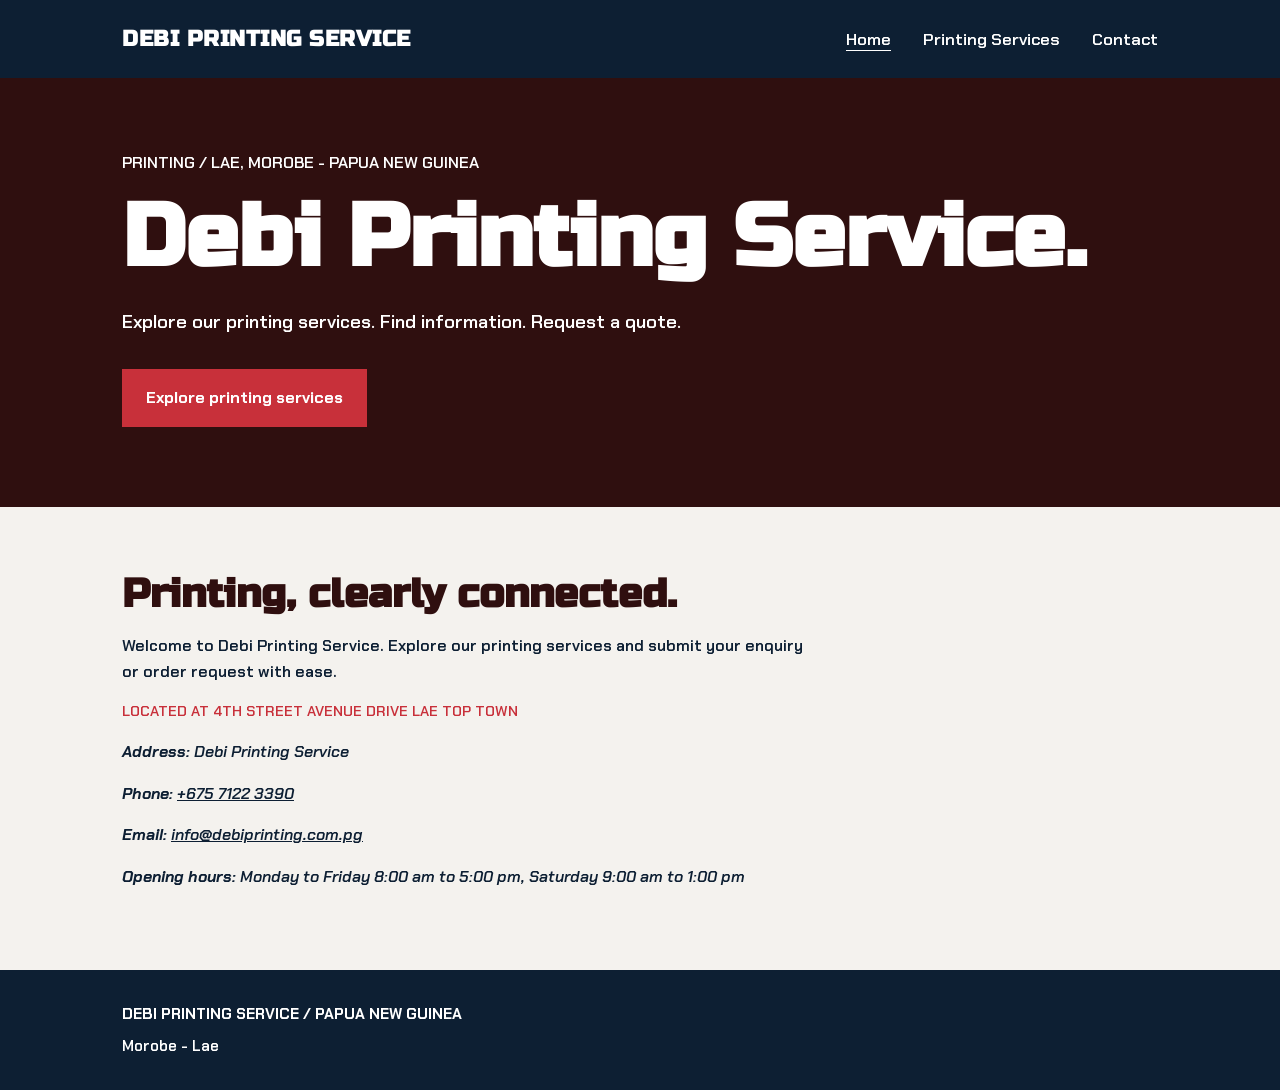
<file: index.html>
<!DOCTYPE html>
<html lang="en">
<head>
<title>Home | Debi Printing Service</title>
<meta charset="UTF-8">
<meta name="viewport" content="width=device-width, initial-scale=1">
<link rel="preconnect" href="https://fonts.googleapis.com">
<link rel="preconnect" href="https://fonts.gstatic.com" crossorigin>
<link href="https://fonts.googleapis.com/css2?family=Chakra+Petch:wght@600;700&family=Russo+One&display=swap" rel="stylesheet">
<link rel="stylesheet" href="style.css">
</head>
<body>
<header class="site-header">
  <div class="wrap">
    <a class="logo" href="index.html">DEBI PRINTING SERVICE</a>
    <nav aria-label="Main">
      <ul>
        <li><a href="index.html" aria-current="page">Home</a></li>
        <li><a href="services.html">Printing Services</a></li>
        <li><a href="contact.html">Contact</a></li>
      </ul>
    </nav>
  </div>
</header>
<main>
  <section class="hero">
    <div class="wrap">
      <p class="place">Printing / Lae, Morobe - Papua New Guinea</p>
      <h1>Debi Printing Service.</h1>
      <p>Explore our printing services. Find information. Request a quote.</p>
      <a class="btn" href="services.html">Explore printing services</a>
    </div>
  </section>
  <section class="section">
    <div class="wrap">
      <h2>Printing, clearly connected.</h2>
      <p>Welcome to Debi Printing Service. Explore our printing services and submit your enquiry or order request with ease.</p>
      <p class="note">Located at 4th Street Avenue Drive Lae Top Town</p>
      <address class="details">
  <p><strong>Address:</strong> Debi Printing Service</p>
  <p><strong>Phone:</strong> <a href="tel:+675 4745331">+675 7122 3390</a></p>
  <p><strong>Email:</strong> <a href="mailto:info@debiprinting.com.pg">info@debiprinting.com.pg</a></p>
  <p><strong>Opening hours:</strong> Monday to Friday 8:00 am to 5:00 pm, Saturday 9:00 am to 1:00 pm</p>
</address>
    </div>
  </section>
</main>
<footer class="site-footer">
  <div class="wrap">
    <strong>Debi Printing Service / Papua New Guinea</strong>
    Morobe - Lae
  </div>
</footer>
</body>
</html>
</file>
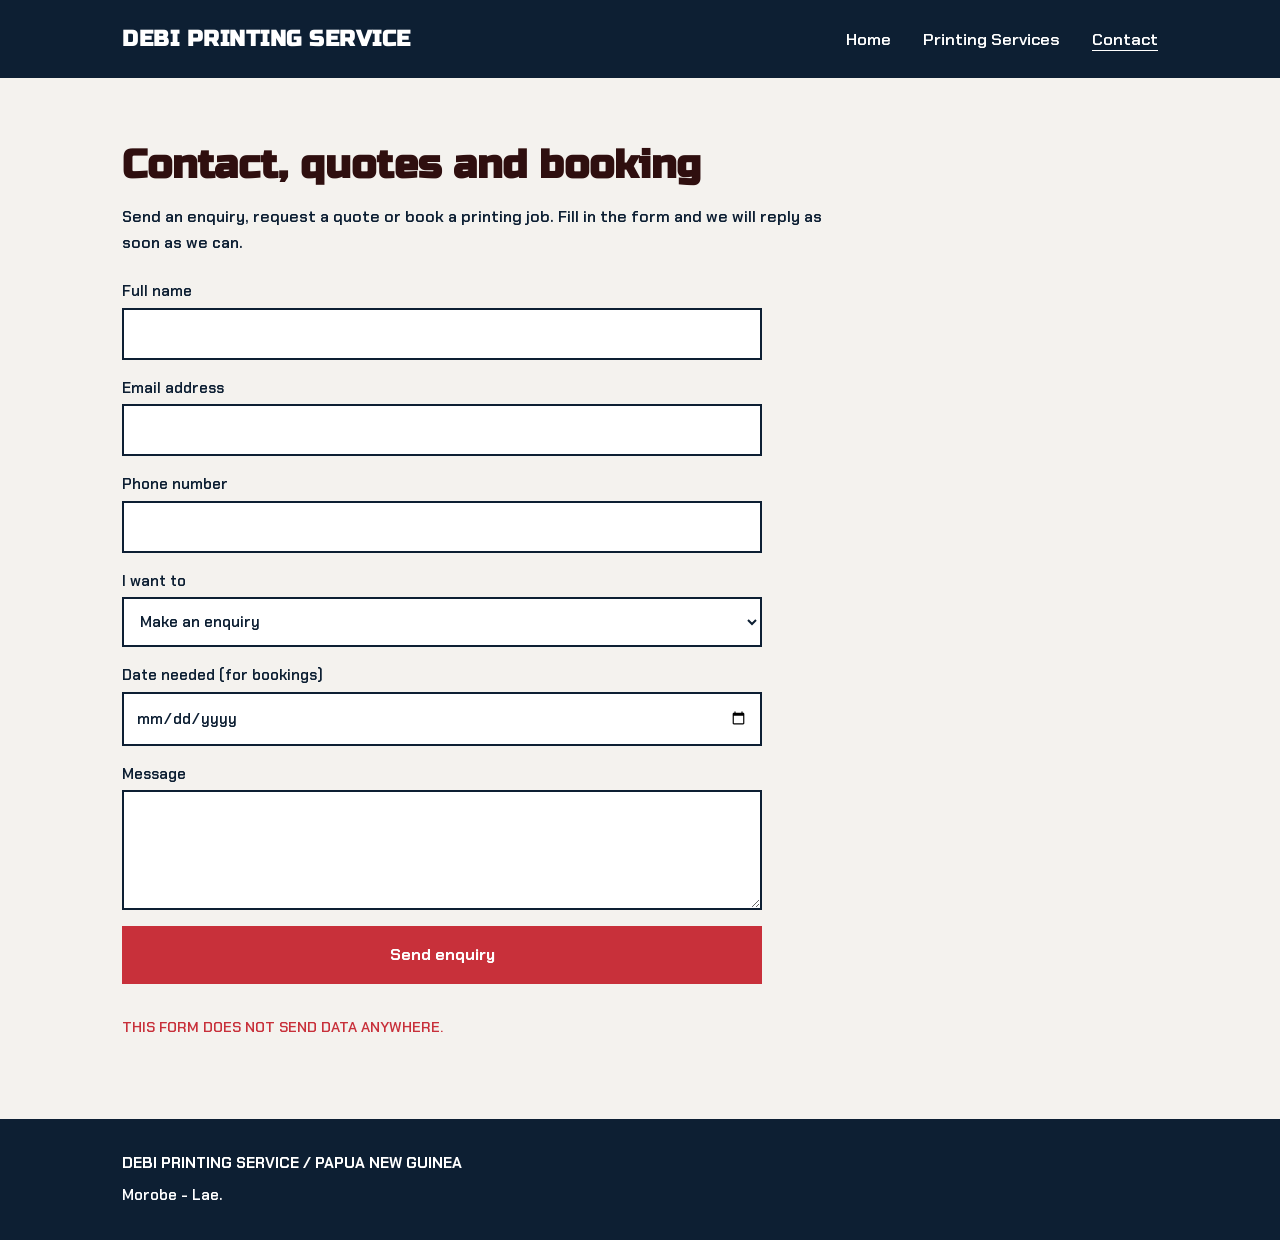
<file: contact.html>
<!DOCTYPE html>
<html lang="en">
<head>
<title>Contact | Debi Printing Service</title>
<meta charset="UTF-8">
<meta name="viewport" content="width=device-width, initial-scale=1">
<link rel="preconnect" href="https://fonts.googleapis.com">
<link rel="preconnect" href="https://fonts.gstatic.com" crossorigin>
<link href="https://fonts.googleapis.com/css2?family=Chakra+Petch:wght@600;700&family=Russo+One&display=swap" rel="stylesheet">
<link rel="stylesheet" href="style.css">
</head>
<body>
<header class="site-header">
  <div class="wrap">
    <a class="logo" href="index.html">DEBI PRINTING SERVICE</a>
    <nav aria-label="Main">
      <ul>
        <li><a href="index.html">Home</a></li>
        <li><a href="services.html">Printing Services</a></li>
        <li><a href="contact.html" aria-current="page">Contact</a></li>
      </ul>
    </nav>
  </div>
</header>
<main>
  <section class="section">
    <div class="wrap">
      <h2>Contact, quotes and booking</h2>
      <p>Send an enquiry, request a quote or book a printing job. Fill in the form and we will reply as soon as we can.</p>
      <form id="enquiry-form" novalidate>
        <label>Full name
          <input type="text" id="name" name="name" required autocomplete="name">
        </label>
        <label>Email address
          <input type="email" id="email" name="email" required autocomplete="email">
        </label>
        <label>Phone number
          <input type="tel" id="phone" name="phone" autocomplete="tel">
        </label>
        <label>I want to
          <select id="type" name="type">
            <option>Make an enquiry</option>
            <option>Request a quote</option>
            <option>Book a printing job</option>
          </select>
        </label>
        <label>Date needed (for bookings)
          <input type="date" id="date" name="date">
        </label>
        <label>Message
          <textarea id="message" name="message" required></textarea>
        </label>
        <p class="error" id="error" role="alert" hidden></p>
        <button class="btn" type="submit">Send enquiry</button>
      </form>
      <div class="msg" id="confirm" role="status" hidden></div>
      <p class="note" style="margin-top:32px">This form does not send data anywhere.</p>
    </div>
  </section>
</main>
<footer class="site-footer">
  <div class="wrap">
    <strong>Debi Printing Service / Papua New Guinea</strong>
     Morobe - Lae.
  </div>
</footer>
<script>
  const form = document.getElementById("enquiry-form");
  const error = document.getElementById("error");
  const confirmBox = document.getElementById("confirm");

  form.addEventListener("submit", function (e) {
    e.preventDefault();
    const name = form.name.value.trim();
    const email = form.email.value.trim();
    const message = form.message.value.trim();

    if (!name || !email || !message) {
      error.textContent = "Please fill in your name, email address and message.";
      error.hidden = false;
      confirmBox.hidden = true;
      return;
    }
    if (!/^\S+@\S+\.\S+$/.test(email)) {
      error.textContent = "Enter a valid email address, for example name@example.com.";
      error.hidden = false;
      confirmBox.hidden = true;
      return;
    }
    error.hidden = true;
    confirmBox.textContent = "Thank you, " + name + ". Your " + form.type.value.toLowerCase() + " has been received (prototype only).";
    confirmBox.hidden = false;
    form.reset();
  });
</script>
</body>
</html>
</file>
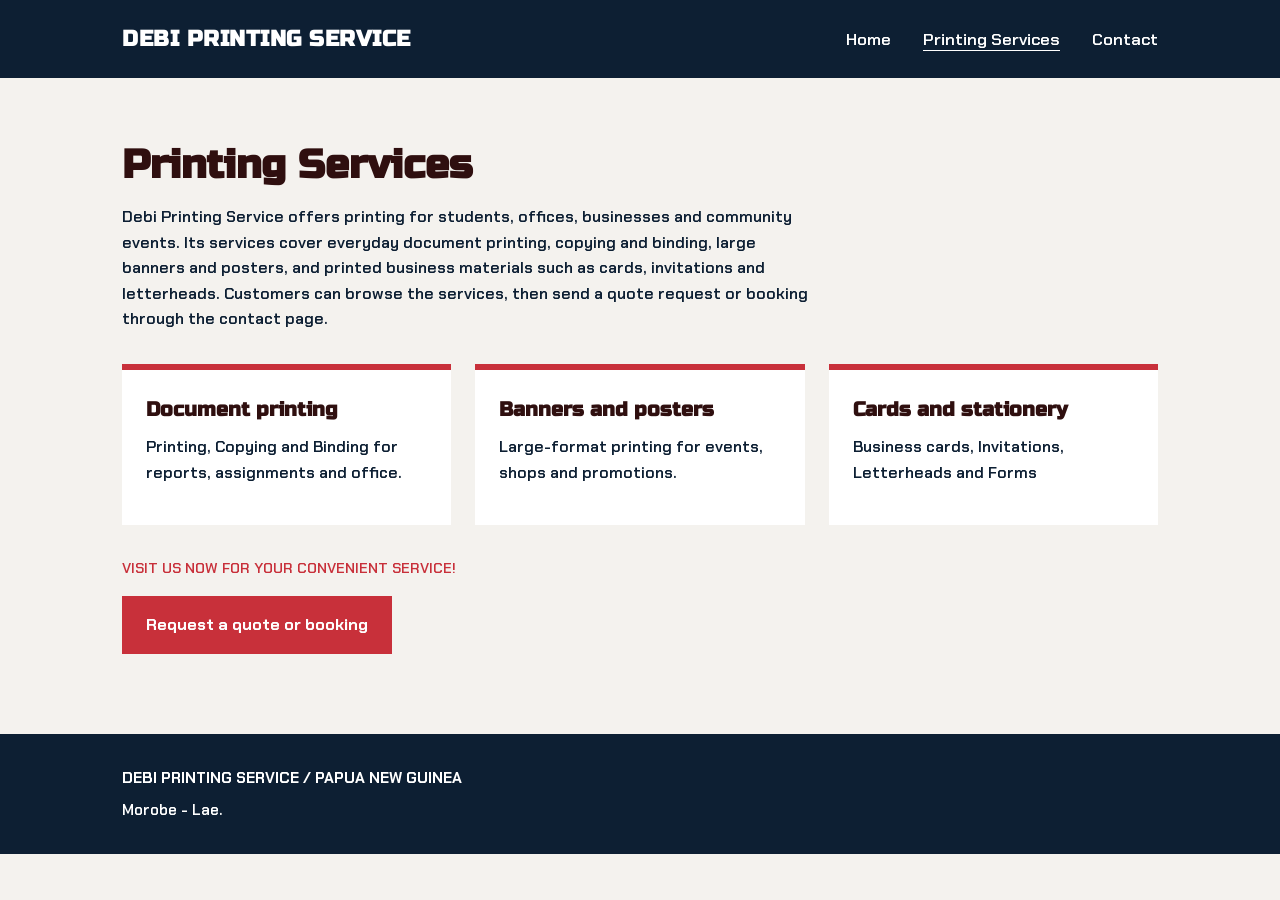
<file: services.html>
<!DOCTYPE html>
<html lang="en">
<head>
<title>Printing Services | Debi Printing Service</title>
<meta charset="UTF-8">
<meta name="viewport" content="width=device-width, initial-scale=1">
<link rel="preconnect" href="https://fonts.googleapis.com">
<link rel="preconnect" href="https://fonts.gstatic.com" crossorigin>
<link href="https://fonts.googleapis.com/css2?family=Chakra+Petch:wght@600;700&family=Russo+One&display=swap" rel="stylesheet">
<link rel="stylesheet" href="style.css">
</head>
<body>
<header class="site-header">
  <div class="wrap">
    <a class="logo" href="index.html">DEBI PRINTING SERVICE</a>
    <nav aria-label="Main">
      <ul>
        <li><a href="index.html">Home</a></li>
        <li><a href="services.html" aria-current="page">Printing Services</a></li>
        <li><a href="contact.html">Contact</a></li>
      </ul>
    </nav>
  </div>
</header>
<main>
  <section class="section">
    <div class="wrap">
      <h2>Printing Services</h2>
      <p>Debi Printing Service offers printing for students, offices, businesses and community events. Its services cover everyday document printing, copying and binding, large banners and posters, and printed business materials such as cards, invitations and letterheads. Customers can browse the services, then send a quote request or booking through the contact page.</p>
      <div class="cards">
        <article class="card">
          <h3>Document printing</h3>
          <p>Printing, Copying and Binding for reports, assignments and office.</p>
        </article>
        <article class="card">
          <h3>Banners and posters</h3>
          <p>Large-format printing for events, shops and promotions.</p>
        </article>
        <article class="card">
          <h3>Cards and stationery</h3>
          <p>Business cards, Invitations, Letterheads and Forms</p>
        </article>
      </div>
      <p class="note" style="margin-top:32px">Visit us now for your convenient service!</p>
      <p><a class="btn" href="contact.html">Request a quote or booking</a></p>
    </div>
  </section>
</main>
<footer class="site-footer">
  <div class="wrap">
    <strong>Debi Printing Service / Papua New Guinea</strong>
    Morobe - Lae.
</footer>
</body>
</html>
</file>
<file: style.css>
/* Debi Printing Service – student design prototype */
:root{
  --navy:#0D1F33; --maroon:#2F0F0F; --red:#C8303A;
  --paper:#F4F2EE; --white:#FFFFFF; --ink:#0D1F33;
  --head:"Russo One","Arial Black",sans-serif;
  --body:"Chakra Petch","Segoe UI",Arial,sans-serif;
  --gap:24px;
}
*{box-sizing:border-box;margin:0;padding:0}
body{font-family:var(--body);font-weight:600;color:var(--ink);background:var(--paper);line-height:1.6}
a{color:inherit}
:focus-visible{outline:3px solid var(--red);outline-offset:3px}
.wrap{max-width:1100px;margin:0 auto;padding:0 32px}

/* Header and navigation */
.site-header{background:var(--navy);color:var(--white)}
.site-header .wrap{display:flex;justify-content:space-between;align-items:center;flex-wrap:wrap;gap:16px;min-height:78px}
.logo{font-family:var(--head);font-size:1.4rem;text-decoration:none;letter-spacing:.5px}
nav ul{display:flex;gap:32px;list-style:none;flex-wrap:wrap}
nav a{text-decoration:none;font-size:1.05rem;padding:8px 0}
nav a:hover{text-decoration:underline}
nav a[aria-current="page"]{text-decoration:underline;text-underline-offset:5px}

/* Hero */
.hero{background:var(--maroon);color:var(--white);padding:72px 0 80px}
.hero .place{font-size:1rem;margin-bottom:16px;text-transform:uppercase}
.hero h1{font-family:var(--head);font-size:clamp(2.6rem,8vw,5.5rem);line-height:1.05;margin-bottom:24px}
.hero p{font-size:1.15rem;margin-bottom:32px}
.btn{display:inline-block;background:var(--red);color:var(--white);padding:16px 24px;text-decoration:none;border:0;font:inherit;font-weight:700;cursor:pointer}
.btn:hover{background:#a82630}

/* Content */
.section{padding:64px 0}
.section h2{font-family:var(--head);font-size:clamp(1.8rem,4vw,2.5rem);color:var(--maroon);margin-bottom:16px;line-height:1.15}
.section p{max-width:70ch;margin-bottom:16px}
.note{color:var(--red);font-size:.9rem;text-transform:uppercase}

/* Services */
.cards{display:grid;grid-template-columns:repeat(auto-fit,minmax(260px,1fr));gap:var(--gap);margin-top:32px}
.card{background:var(--white);border-top:6px solid var(--red);padding:24px}
.card h3{font-family:var(--head);font-size:1.25rem;color:var(--maroon);margin-bottom:8px}

/* Form */
form{display:grid;gap:16px;max-width:640px;margin-top:24px}
label{display:grid;gap:4px;font-size:.95rem}
input,select,textarea{font:inherit;font-weight:600;padding:12px;border:2px solid var(--navy);background:var(--white);color:var(--ink);width:100%}
textarea{min-height:120px;resize:vertical}
.msg{padding:16px;background:var(--white);border-left:6px solid var(--navy);max-width:640px;margin-top:16px}
.msg[hidden]{display:none}
.error{color:var(--red);font-size:.9rem}

/* Footer */
.site-footer{background:var(--navy);color:var(--white);padding:32px 0;font-size:.95rem}
.site-footer strong{display:block;margin-bottom:8px;text-transform:uppercase}

@media (max-width:600px){
  .wrap{padding:0 16px}
  nav ul{gap:16px}
  .hero{padding:48px 0}
}
@media (prefers-reduced-motion:reduce){*{transition:none!important;animation:none!important}}
</file>
